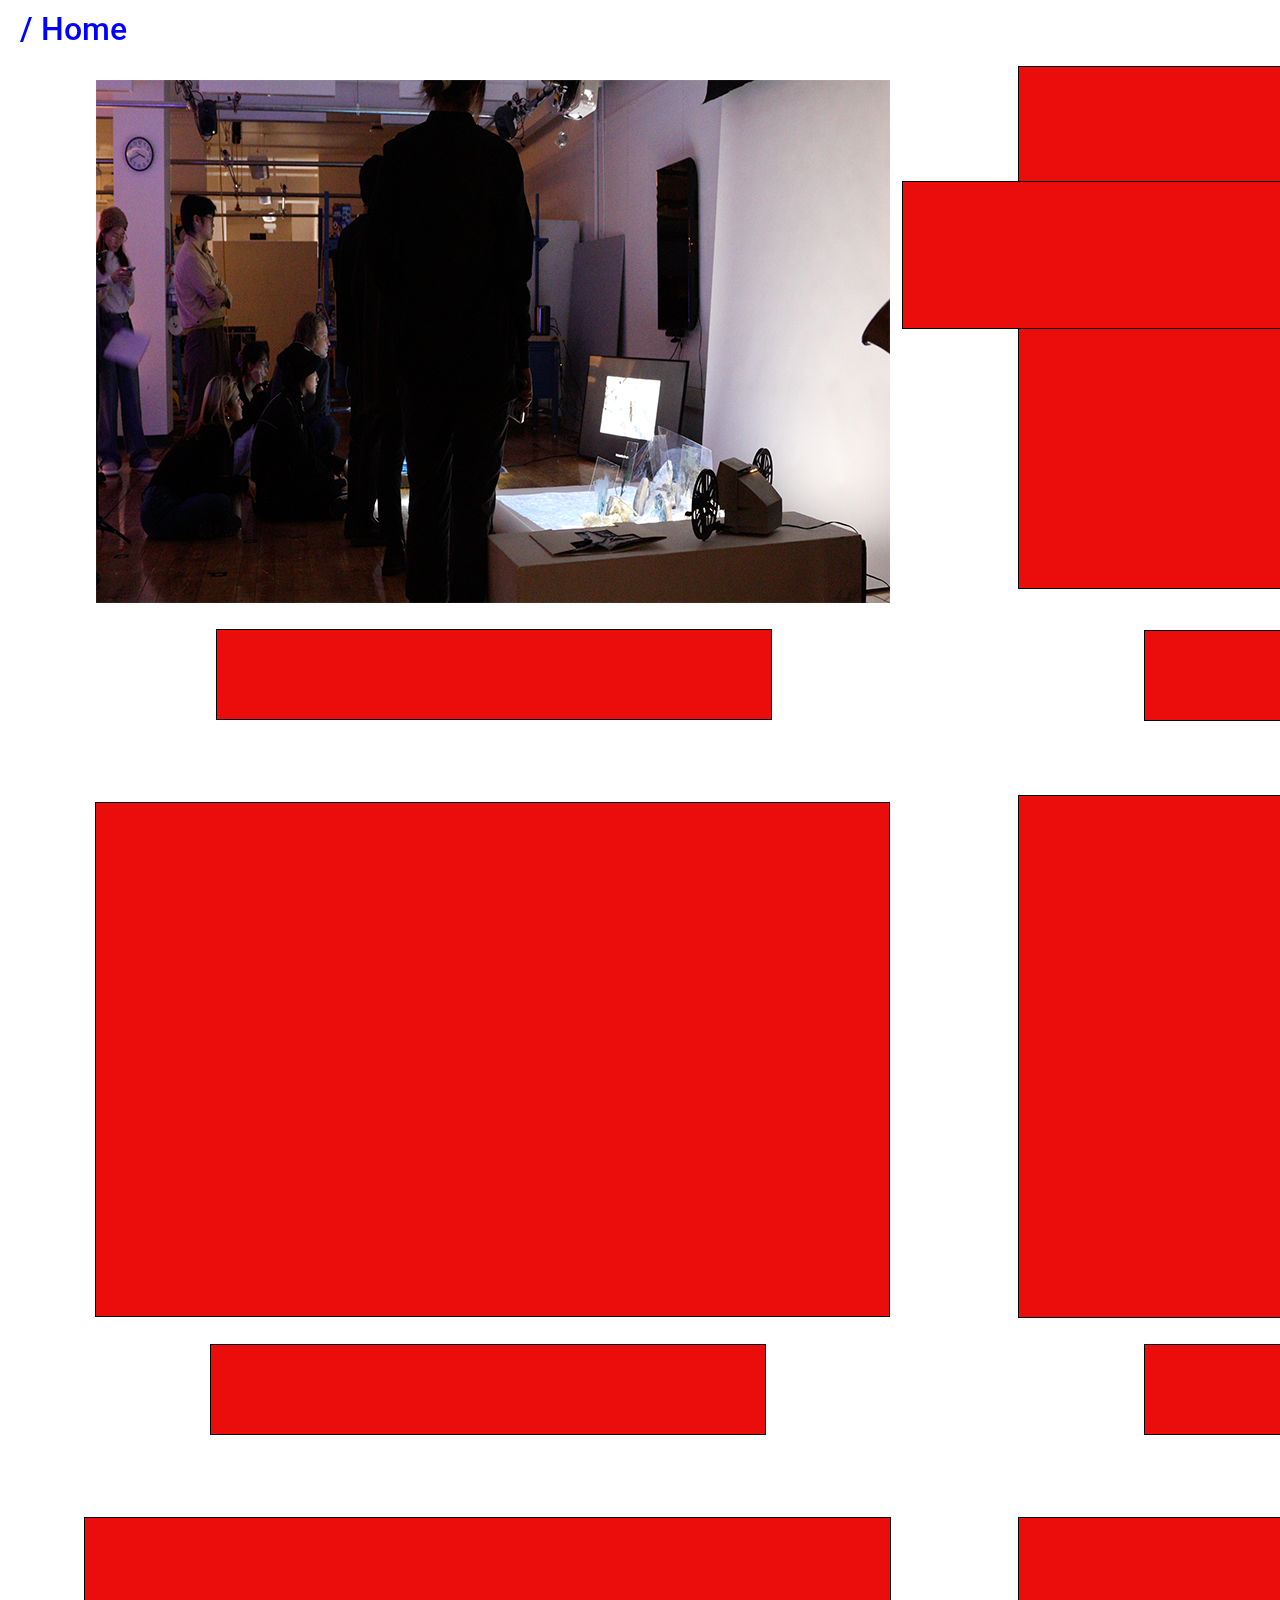
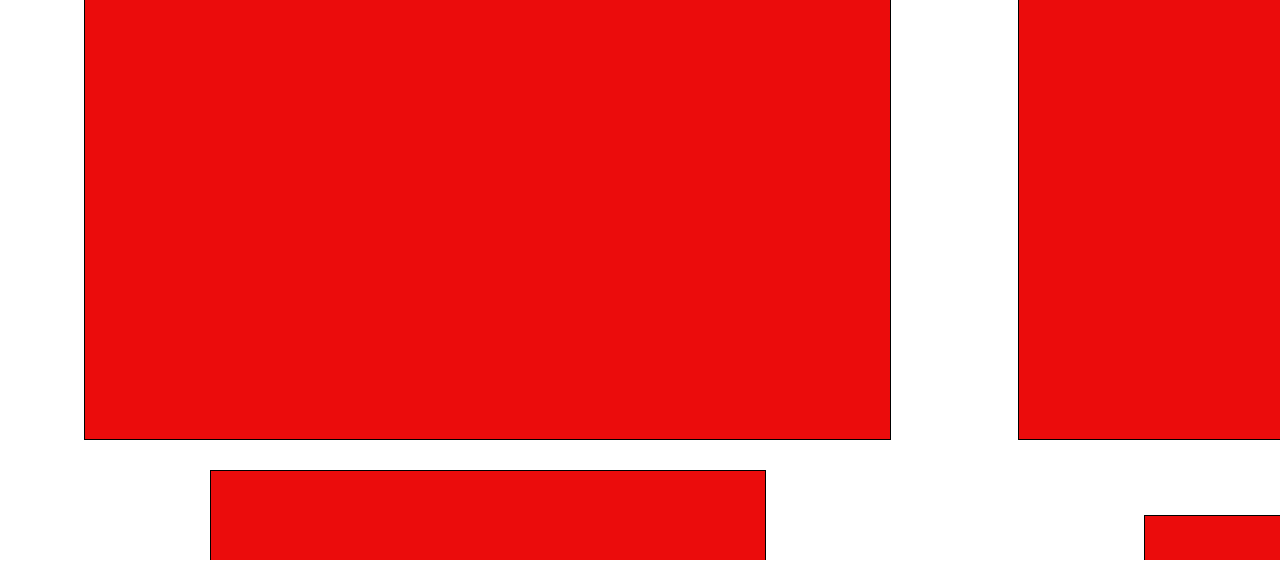
<file: archive.html>
<!DOCTYPE html>
<html>
  <head>
    <meta charset="UTF-8">
    <link rel="stylesheet" href="archive.css">
    <script src="./dm.js"></script>
    
    <title>Archive</title>

  </head>
 <body>
  <div class="head">
    <a href="index.html">/ Home </a>
</div>
  <div class="archive">
    <img src="Artboard 1.png">
</div>
    
 </body>
 </html>
</file>
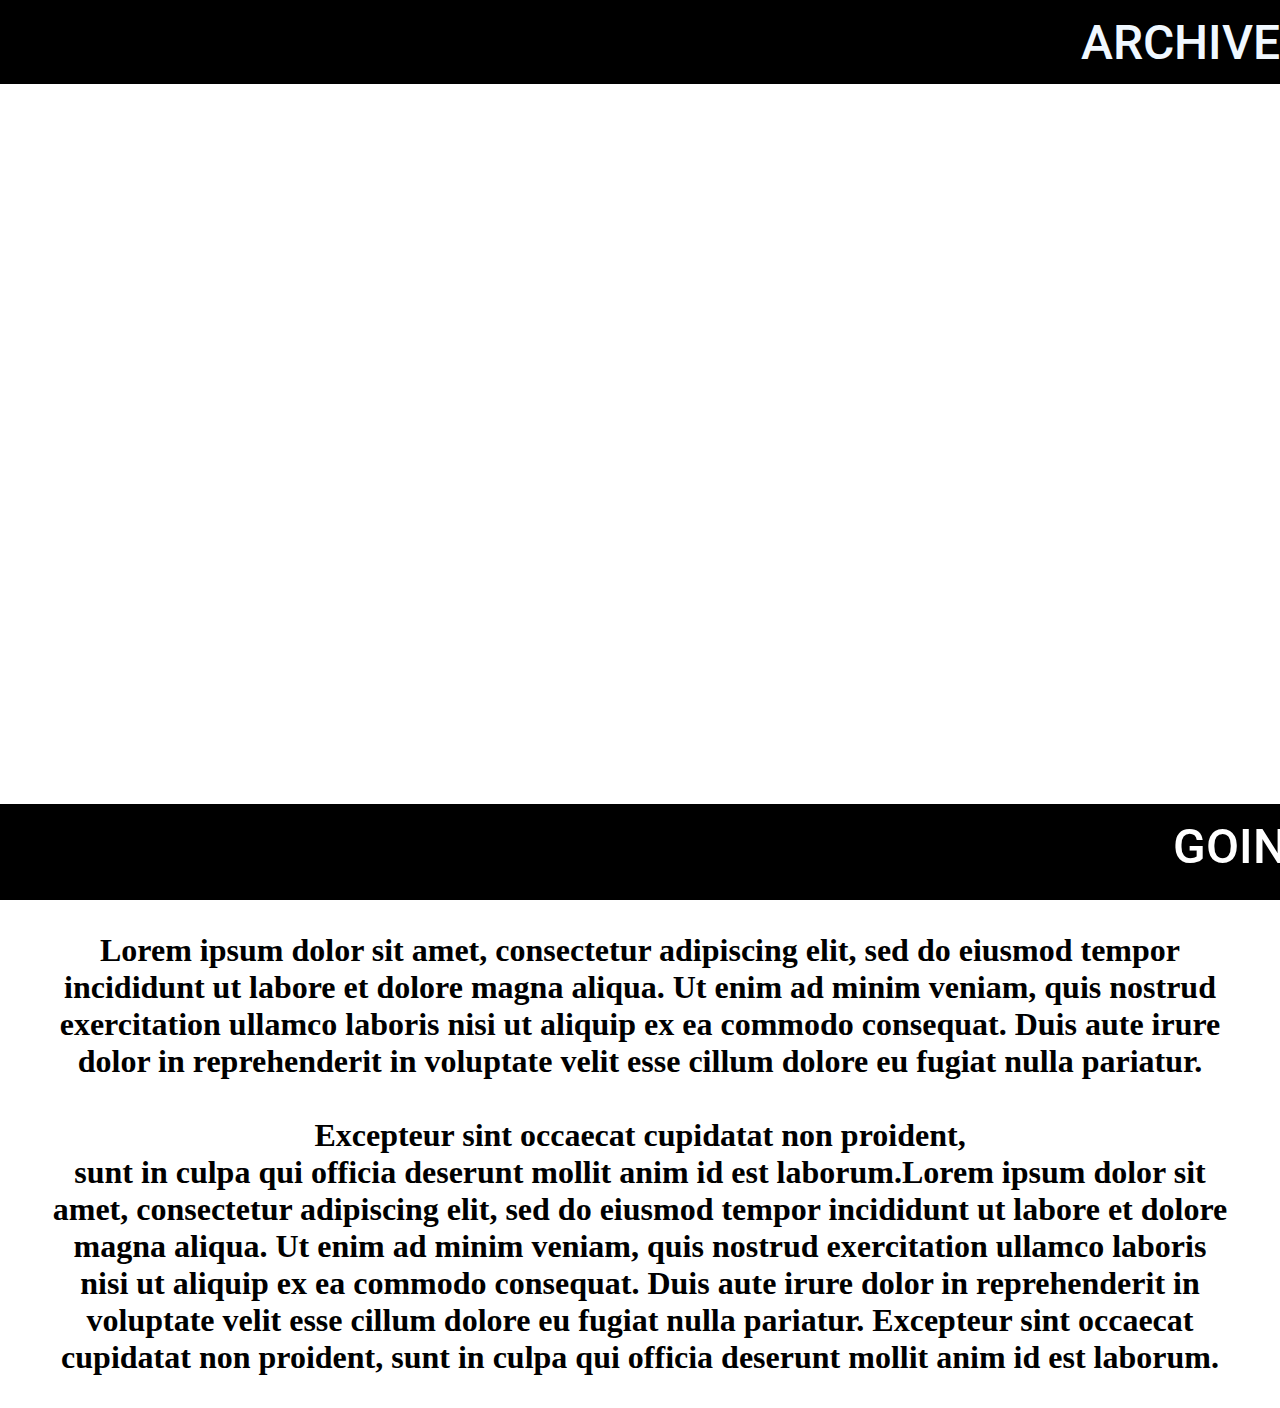
<file: index_mb.html>
<!DOCTYPE html>
<html>
  <head>
    <meta charset="UTF-8">
    <link rel="stylesheet" href="index_mb.css">
    <script src="./index.js"></script>
   <script>
   
  var filter = "win16|win32|win64|mac|macintel";

// if ( navigator.platform ) {
// 	if ( filter.indexOf( navigator.platform.toLowerCase() ) < 0 ) {
// 		//mobile
// 		window.location.pathname = "./index_mb.html";
// 	} else {
// 		//pc
//     window.location.pathname = "./index.html";
// 	}
// }
</script>
<title>Home</title>
</head>
<body>
    <div class="archive">
      <a href="archive.html">ARCHIVE</a>
    </div>

<div class="main">
  <div style="padding:56.25% 0 0 0;position:relative;"><iframe src="https://player.vimeo.com/video/771635802?h=ad045e21d6&autoplay=1&color=cd63e4&title=0&byline=0&portrait=0" style="position:absolute;top:0;left:0;width:100%;height:100%;" frameborder="0" allow="autoplay; fullscreen; picture-in-picture" allowfullscreen></iframe></div><script src="https://player.vimeo.com/api/player.js"></script>
</div>

<div class="marquee">
  <MARQUEE scrollamount="13" > GOING FOWARD / D+M EXHIBITION / 4TH FLOOR CIT  &emsp;&emsp; GOING FOWARD / D+M EXHIBITION / 4TH FLOOR CIT</MARQUEE>
</div>

<div class="description">
  <p style = "font-weight: bold;">  Lorem ipsum dolor sit amet, consectetur adipiscing elit, sed do eiusmod tempor incididunt ut labore et dolore magna aliqua. Ut enim ad minim veniam, quis nostrud exercitation ullamco laboris nisi ut aliquip ex ea commodo consequat. Duis aute irure dolor in reprehenderit in voluptate velit esse cillum dolore eu fugiat nulla pariatur. <br><br> Excepteur sint occaecat cupidatat non proident, <br> sunt in culpa qui officia deserunt mollit anim id est laborum.Lorem ipsum dolor sit amet, consectetur adipiscing elit, sed do eiusmod tempor incididunt ut labore et dolore magna aliqua. Ut enim ad minim veniam, quis nostrud exercitation ullamco laboris nisi ut aliquip ex ea commodo consequat. Duis aute irure dolor in reprehenderit in voluptate velit esse cillum dolore eu fugiat nulla pariatur. Excepteur sint occaecat cupidatat non proident, sunt in culpa qui officia deserunt mollit anim id est laborum.  </p>
</div>


 
</body>
</html>
</file>
<file: archive.css>
@font-face {
    font-family: 'roboto';
    src: url('Roboto-Medium.ttf') format('truetype');
}

body {
    margin-top: 0px;
    margin-left: 0px;
    margin-right: 0px;
    margin-bottom: 0px;
}
.archive{
    width:100%;
}

.head a {
    margin-top: 10px;
    margin-left: 20px;
    font-size: 2em ;
    color: blue ;
    font-family: 'roboto';
    position:fixed;
    text-decoration-line: none;
   }
</file>
<file: index_mb.css>
@font-face {
    font-family: 'roboto-medium';
    src: url('Roboto-Medium.ttf') format('truetype');
}
body {
    margin-top: 0px;
    margin-left: 0px;
    margin-right: 0px;
    margin-bottom: 0px;
    -ms-overflow-style: none;
 }
 
::-webkit-scrollbar {
  display: none;
}

.marquee
{   
    font-family: 'roboto-medium';  
    color: white;
    background-color: black;
    padding-top: 0.5ch; 
    padding-bottom: 0.5ch; 
    font-size: 3em;
}



.description
{
    font-family: 'roboto-light';    
    text-align: center;
    font-size: 2em ;
    color: black;
    margin-right: 3ch;
    margin-left: 3ch;

}

.archive{
    font-family: 'roboto-medium';    
    text-align: right;
    font-size: 3em ;
    background-color: black;
    width: 100%;
    border-right: 20ch;
    padding-top: 0.5ch;
    padding-bottom: 0.5ch;
    margin-bottom:0px;
}

.archive a:link, a:visited{
    text-decoration: none ! important;
    color:aliceblue;
}
</file>
